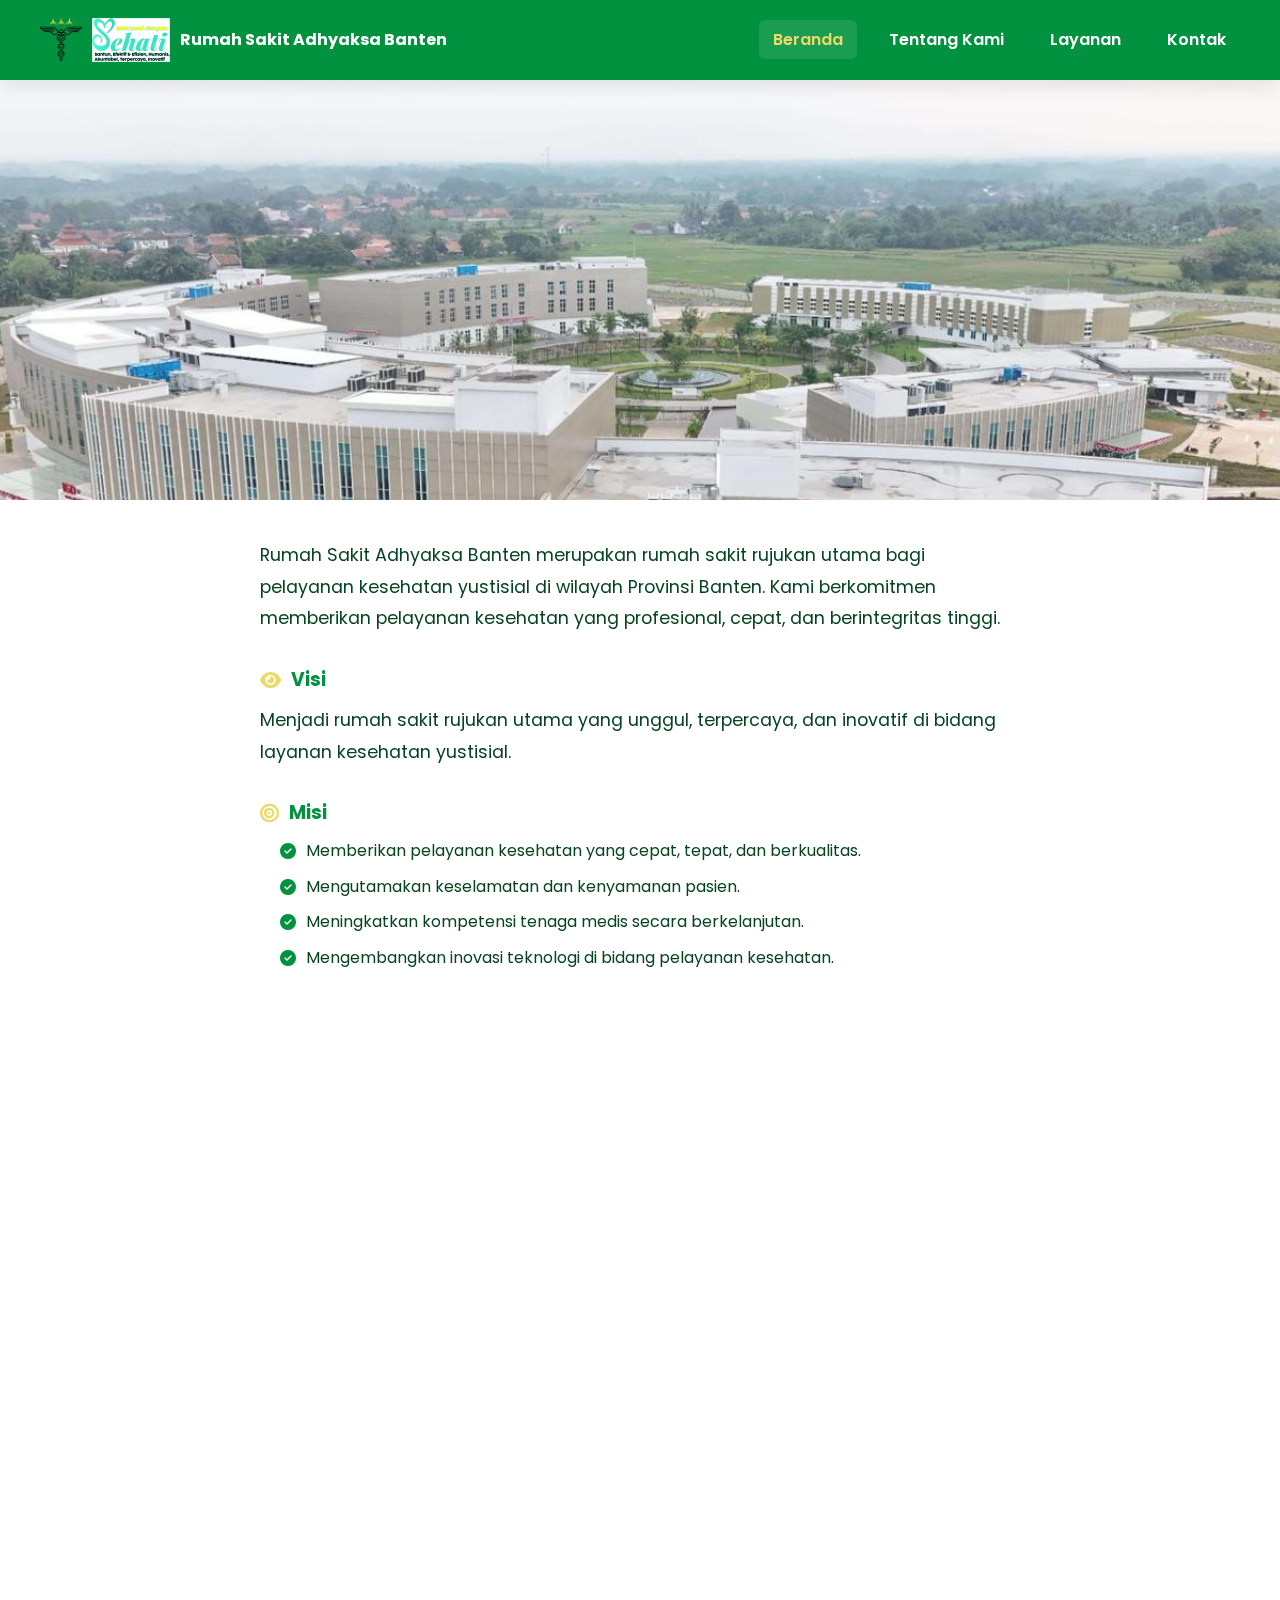
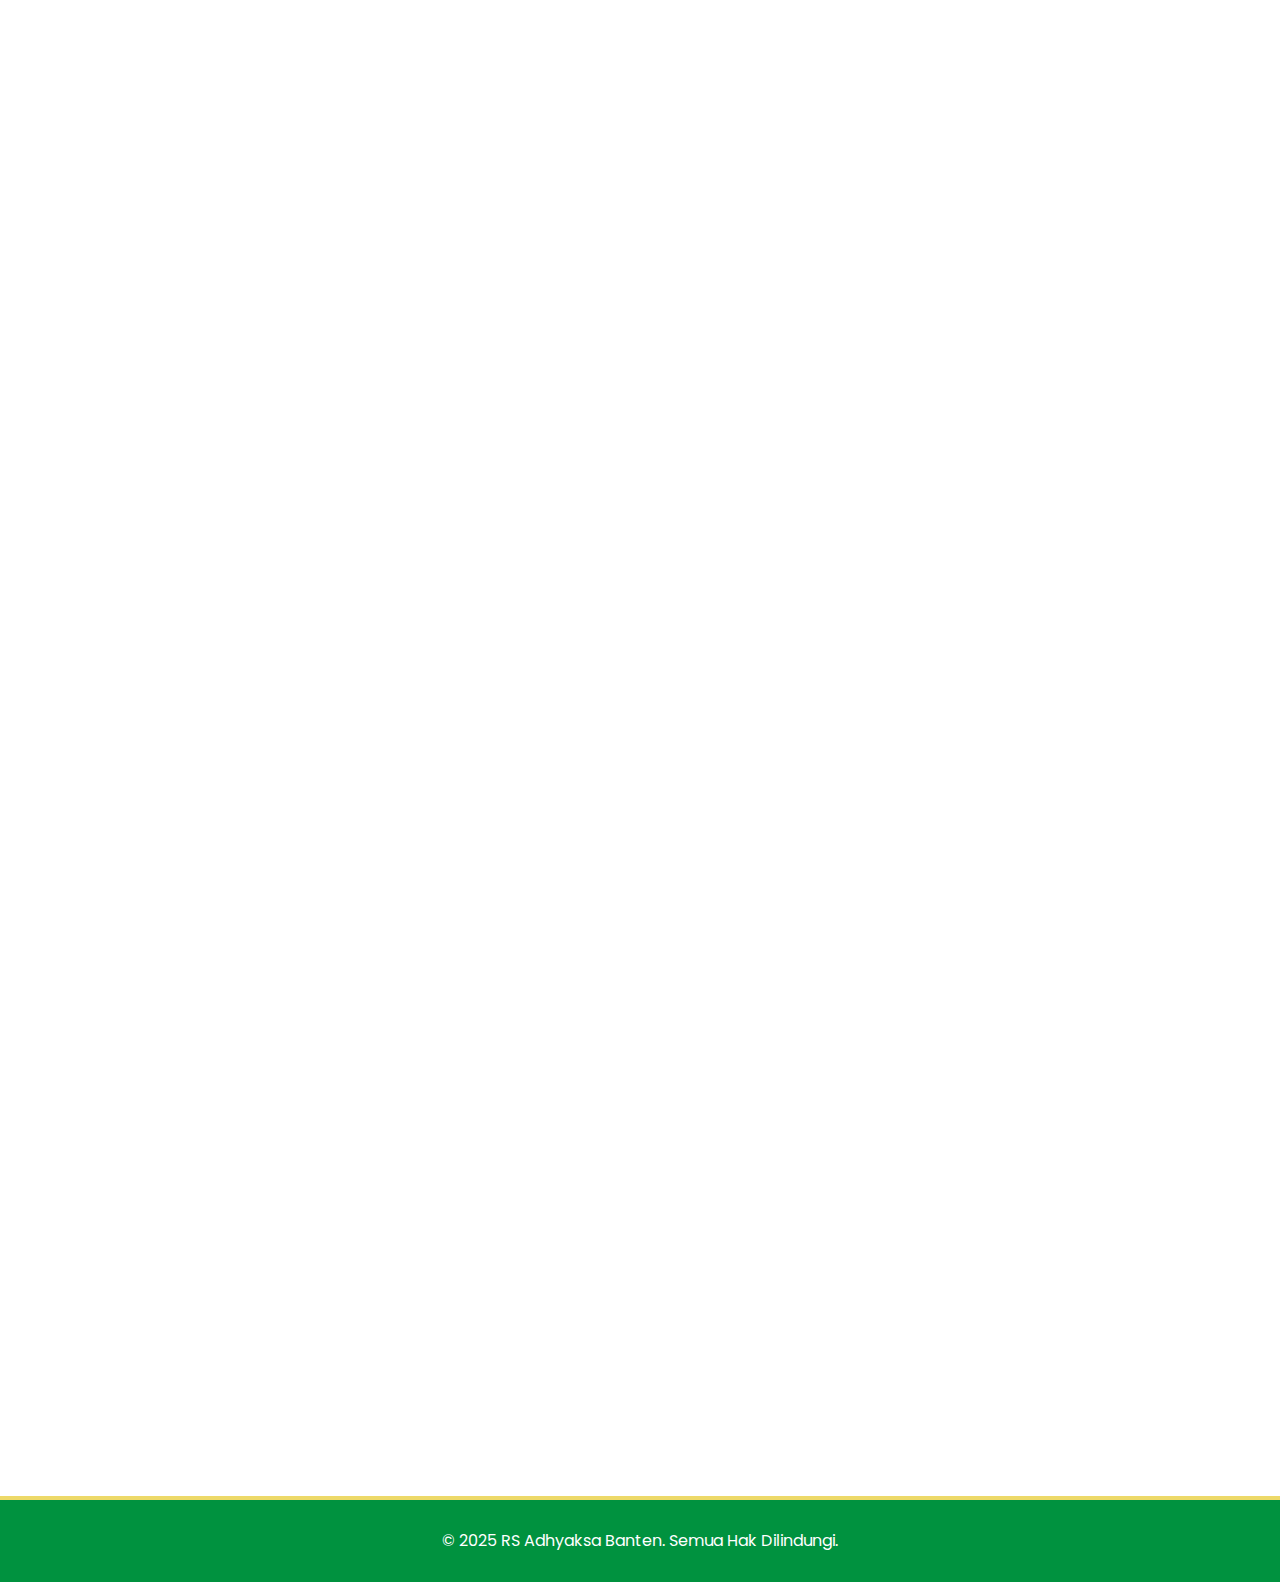
<file: index.html>
<!DOCTYPE html>
<html lang="id">
<head>
  <meta charset="UTF-8" />
  <meta name="viewport" content="width=device-width, initial-scale=1.0" />
  <title>Rumah Sakit Adhyaksa Banten</title>

  <!-- CSS -->
  <link rel="stylesheet" href="styles.css" />
  <link rel="stylesheet" href="https://unpkg.com/aos@2.3.1/dist/aos.css" />
  <link rel="stylesheet" href="https://cdnjs.cloudflare.com/ajax/libs/font-awesome/6.5.0/css/all.min.css">
  <link href="https://fonts.googleapis.com/css2?family=Poppins:wght@300;400;600;700&display=swap" rel="stylesheet">
</head>

<body class="fade-in">
  <!-- HEADER -->
  <header>
    <div class="container nav">
      <div class="logo">
        <img src="logoKejaksaan.png" alt="RS Adhyaksa Banten" />
        <img src="Sehati.png" alt="Sehati">
        <h1>Rumah Sakit Adhyaksa Banten</h1>
      </div>

      <nav>
        <button class="menu-toggle">☰</button>
        <ul>
          <li><a href="index.html" class="active">Beranda</a></li>
          <li><a href="about2.html">Tentang Kami</a></li>
          <li><a href="rawatJalan.html">Layanan</a></li>
          <li><a href="about2.html#contact">Kontak</a></li>
        </ul>
      </nav>
    </div>
  </header>

  <!-- HERO SECTION -->
 <!-- HERO PARALLAX -->
  <section class="hero-parallax">
    <div class="overlay">
      
    </div>
  </section>

  <!-- ABOUT SECTION -->
  <section class="section about" data-aos="fade-up">
   
    <div class="visi-misi" data-aos="zoom-in" data-aos-delay="300">
       <p data-aos="fade-up" data-aos-delay="200">
      Rumah Sakit Adhyaksa Banten merupakan rumah sakit rujukan utama bagi pelayanan kesehatan yustisial di wilayah Provinsi Banten.
      Kami berkomitmen memberikan pelayanan kesehatan yang profesional, cepat, dan berintegritas tinggi.
    </p>

      <h3><i class="fa-solid fa-eye"></i> Visi</h3>
      <p>Menjadi rumah sakit rujukan utama yang unggul, terpercaya, dan inovatif di bidang layanan kesehatan yustisial.</p>

      <h3><i class="fa-solid fa-bullseye"></i> Misi</h3>
      <ul class="misi-list">
        <li><i class="fa-solid fa-check-circle"></i> Memberikan pelayanan kesehatan yang cepat, tepat, dan berkualitas.</li>
        <li><i class="fa-solid fa-check-circle"></i> Mengutamakan keselamatan dan kenyamanan pasien.</li>
        <li><i class="fa-solid fa-check-circle"></i> Meningkatkan kompetensi tenaga medis secara berkelanjutan.</li>
        <li><i class="fa-solid fa-check-circle"></i> Mengembangkan inovasi teknologi di bidang pelayanan kesehatan.</li>
      </ul>
    </div>
  </section>
   <section id="services" data-aos="fade-up">
      <div class="section-title"><h3>Layanan Kami</h3></div>
      <div class="grid">
        <a href="rawatJalan.html"><div class="card"><span>🩺</span><h4>Rawat Jalan</h4><p>Pelayanan tanpa perlu menginap bagi pasien umum maupun yustisial.</p></div></a>
        <div class="card"><span>🏥</span><h4>Rawat Inap</h4><p>Perawatan pasien yang memerlukan observasi lanjutan dan fasilitas nyaman.</p></div>
        <div class="card"><span>🧪</span><h4>Laboratorium</h4><p>Pemeriksaan medis lengkap dan cepat dengan alat modern.</p></div>
        <div class="card"><span>💊</span><h4>Farmasi</h4><p>Konsultasi dan pengadaan obat yang aman, terpercaya, dan terjangkau.</p></div>
        <div class="card"><span>🚑</span><h4>Gawat Darurat</h4><p>Layanan 24 jam untuk menangani keadaan kritis dan darurat medis.</p></div>
      </div>
    </section>

  <!-- TEAM PHOTO SECTION -->
  <section id="dokter-c1" data-aos="fade-up">
    <div class="portrait-container">
      <img src="gambarDokterAll.jfif" alt="Foto Seluruh Dokter" />
    </div>
    <div class="portrait-caption">
      <h3>Tim Dokter Kami</h3>
      <p>Kami memiliki tim dokter profesional dan berpengalaman dalam berbagai bidang medis.</p>
    </div>
  </section>

  <!-- QUOTE PARALLAX SECTION -->
  <section class="quote-parallax">
    <div class="overlay">
      <h2 data-aos="zoom-in">"Melayani dengan Integritas dan Profesionalisme"</h2>
    </div>
  </section>

  <!-- FOOTER -->
  <footer>
    <div class="container">
      <p>&copy; 2025 RS Adhyaksa Banten. Semua Hak Dilindungi.</p>
    </div>
  </footer>

  <!-- SCRIPTS -->
  <script src="https://unpkg.com/aos@2.3.1/dist/aos.js"></script>
  <script>
    AOS.init({ duration: 1200, once: true });

    // Menu toggle functionality
    const toggle = document.querySelector('.menu-toggle');
    const navUL = document.querySelector('nav ul');
    if (toggle) {
      toggle.addEventListener('click', () => navUL.classList.toggle('show'));
    }

    // Page transition effect
    document.querySelectorAll('a').forEach(link => {
      if (link.hostname === window.location.hostname && !link.href.includes('#') && link.getAttribute('href') !== 'about2.html') {
        link.addEventListener('click', e => {
          e.preventDefault();
          const href = link.getAttribute('href');
          document.body.classList.add('fade-out');
          setTimeout(() => window.location.href = href, 400);
        });
      }
    });
  </script>
</body>
</html>
</file>
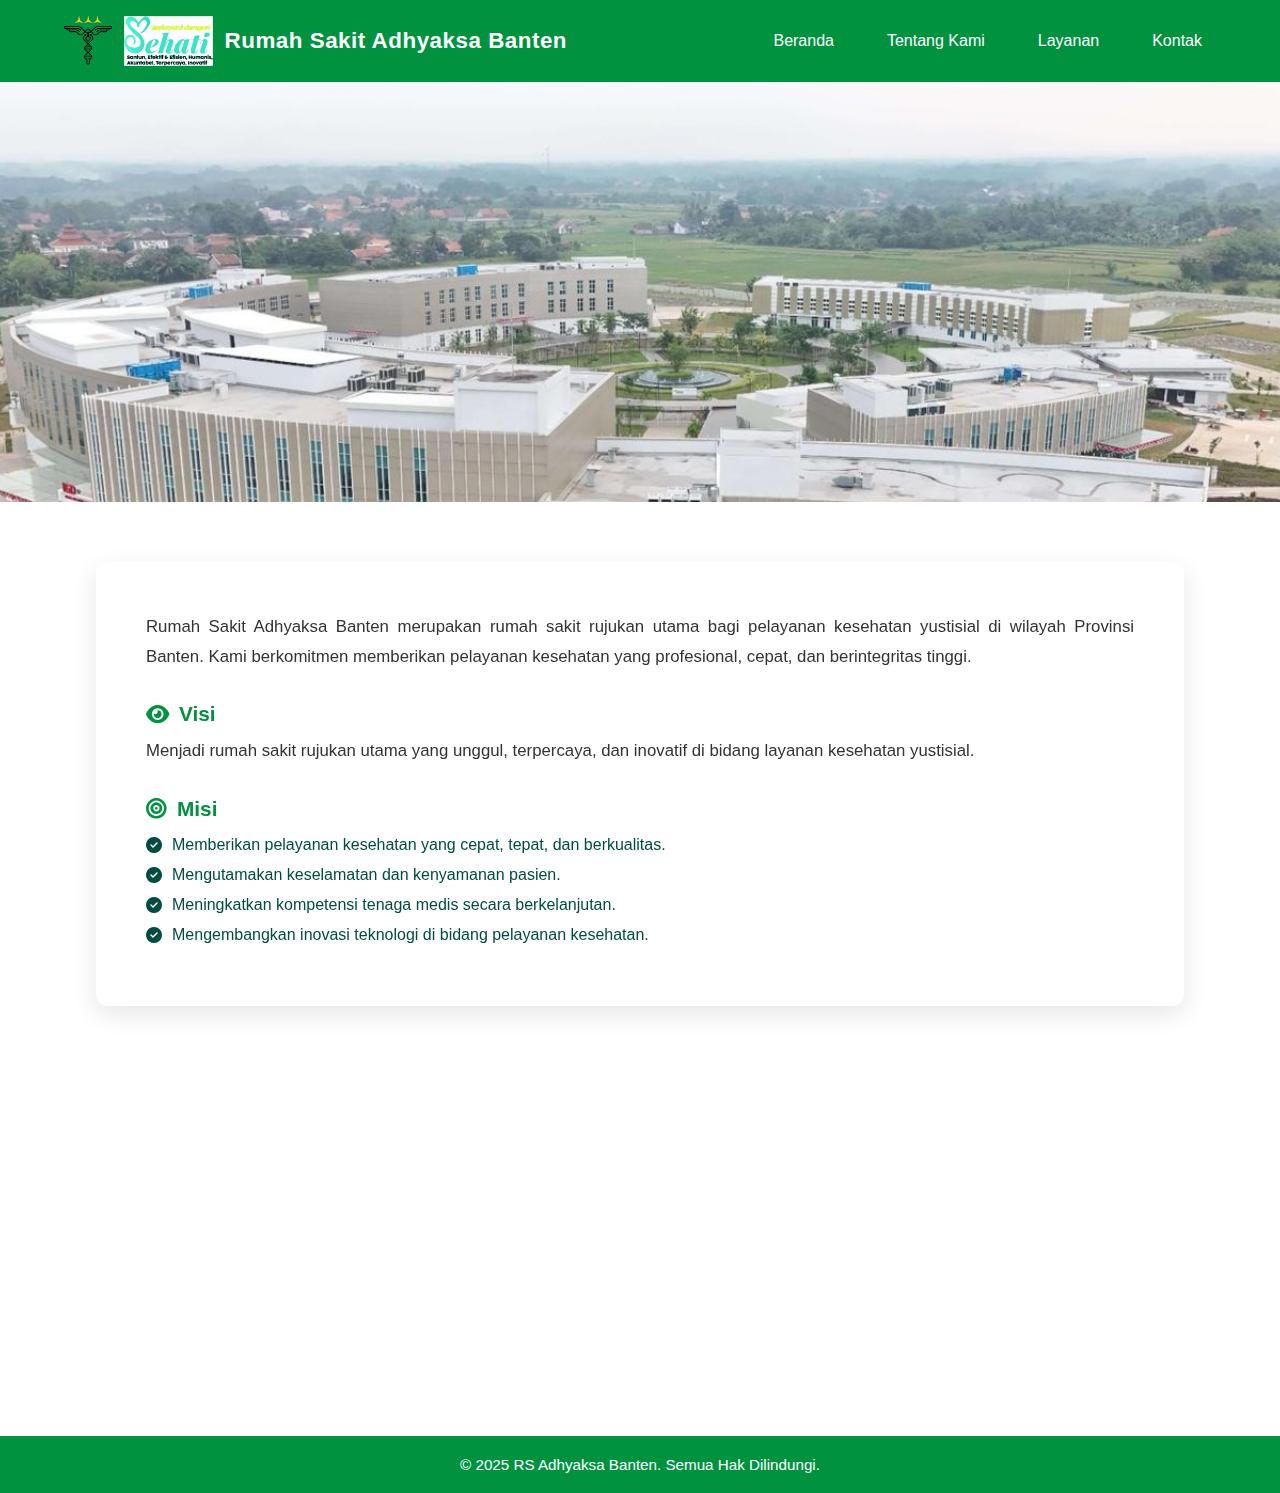
<file: about.html>
<!DOCTYPE html>
<html lang="id">
<head>
  <meta charset="UTF-8" />
  <meta name="viewport" content="width=device-width, initial-scale=1.0" />
  <title>Rumah Sakit Adhyaksa Banten</title>

  <!-- CSS -->
  <link rel="stylesheet" href="style.css" />
  <link rel="stylesheet" href="https://unpkg.com/aos@next/dist/aos.css" />
  <link rel="stylesheet" href="https://cdnjs.cloudflare.com/ajax/libs/font-awesome/6.5.0/css/all.min.css">
</head>

<body class="fade-in">
  <!-- HEADER -->
  <header>
    <div class="container">
      <div class="logo-area">
        <img src="logoKejaksaan.png" alt="Logo RS Adhyaksa">
        <img src="Sehati.png">
        <h1>Rumah Sakit Adhyaksa Banten</h1>
      </div>
      <nav>
        <ul>
          <li><a href="index.html">Beranda</a></li>
          <li><a href="about.html" class="active">Tentang Kami</a></li>
          <li><a href="index.html#services">Layanan</a></li>
          <li><a href="index.html#contact">Kontak</a></li>
        </ul>
      </nav>
    </div>
  </header>

  <!-- HERO PARALLAX -->
  <section class="hero-parallax">
    <div class="overlay">
      
    </div>
  </section>

  <!-- ABOUT SECTION -->
  <section class="section about" data-aos="fade-up">
    <p data-aos="fade-up" data-aos-delay="200">
      Rumah Sakit Adhyaksa Banten merupakan rumah sakit rujukan utama bagi pelayanan kesehatan yustisial di wilayah Provinsi Banten.
      Kami berkomitmen memberikan pelayanan kesehatan yang profesional, cepat, dan berintegritas tinggi.
    </p>

    <div class="visi-misi" data-aos="zoom-in" data-aos-delay="300">
      <h3><i class="fa-solid fa-eye"></i> Visi</h3>
      <p>Menjadi rumah sakit rujukan utama yang unggul, terpercaya, dan inovatif di bidang layanan kesehatan yustisial.</p>

      <h3><i class="fa-solid fa-bullseye"></i> Misi</h3>
      <ul class="misi-list">
        <li><i class="fa-solid fa-check-circle"></i> Memberikan pelayanan kesehatan yang cepat, tepat, dan berkualitas.</li>
        <li><i class="fa-solid fa-check-circle"></i> Mengutamakan keselamatan dan kenyamanan pasien.</li>
        <li><i class="fa-solid fa-check-circle"></i> Meningkatkan kompetensi tenaga medis secara berkelanjutan.</li>
        <li><i class="fa-solid fa-check-circle"></i> Mengembangkan inovasi teknologi di bidang pelayanan kesehatan.</li>
      </ul>
    </div>
  </section>

  <!-- PARALLAX QUOTE SECTION -->
  <section class="quote-parallax">
    <div class="overlay">
      <h2 data-aos="zoom-in">“Melayani dengan Integritas dan Profesionalisme”</h2>
    </div>
  </section>

  <!-- FOOTER -->
  <footer>
    <p>&copy; 2025 RS Adhyaksa Banten. Semua Hak Dilindungi.</p>
  </footer>

  <!-- AOS + Page Transition Script -->
  <script src="https://unpkg.com/aos@next/dist/aos.js"></script>
  <script>
    AOS.init({ duration: 1200, once: true });

    // Efek transisi halaman
    document.querySelectorAll('a').forEach(link => {
      if (link.hostname === window.location.hostname && !link.href.includes('#')) {
        link.addEventListener('click', e => {
          e.preventDefault();
          const href = link.getAttribute('href');
          document.body.classList.add('fade-out');
          setTimeout(() => window.location.href = href, 400);
        });
      }
    });
  </script>
</body>
</html>
</file>
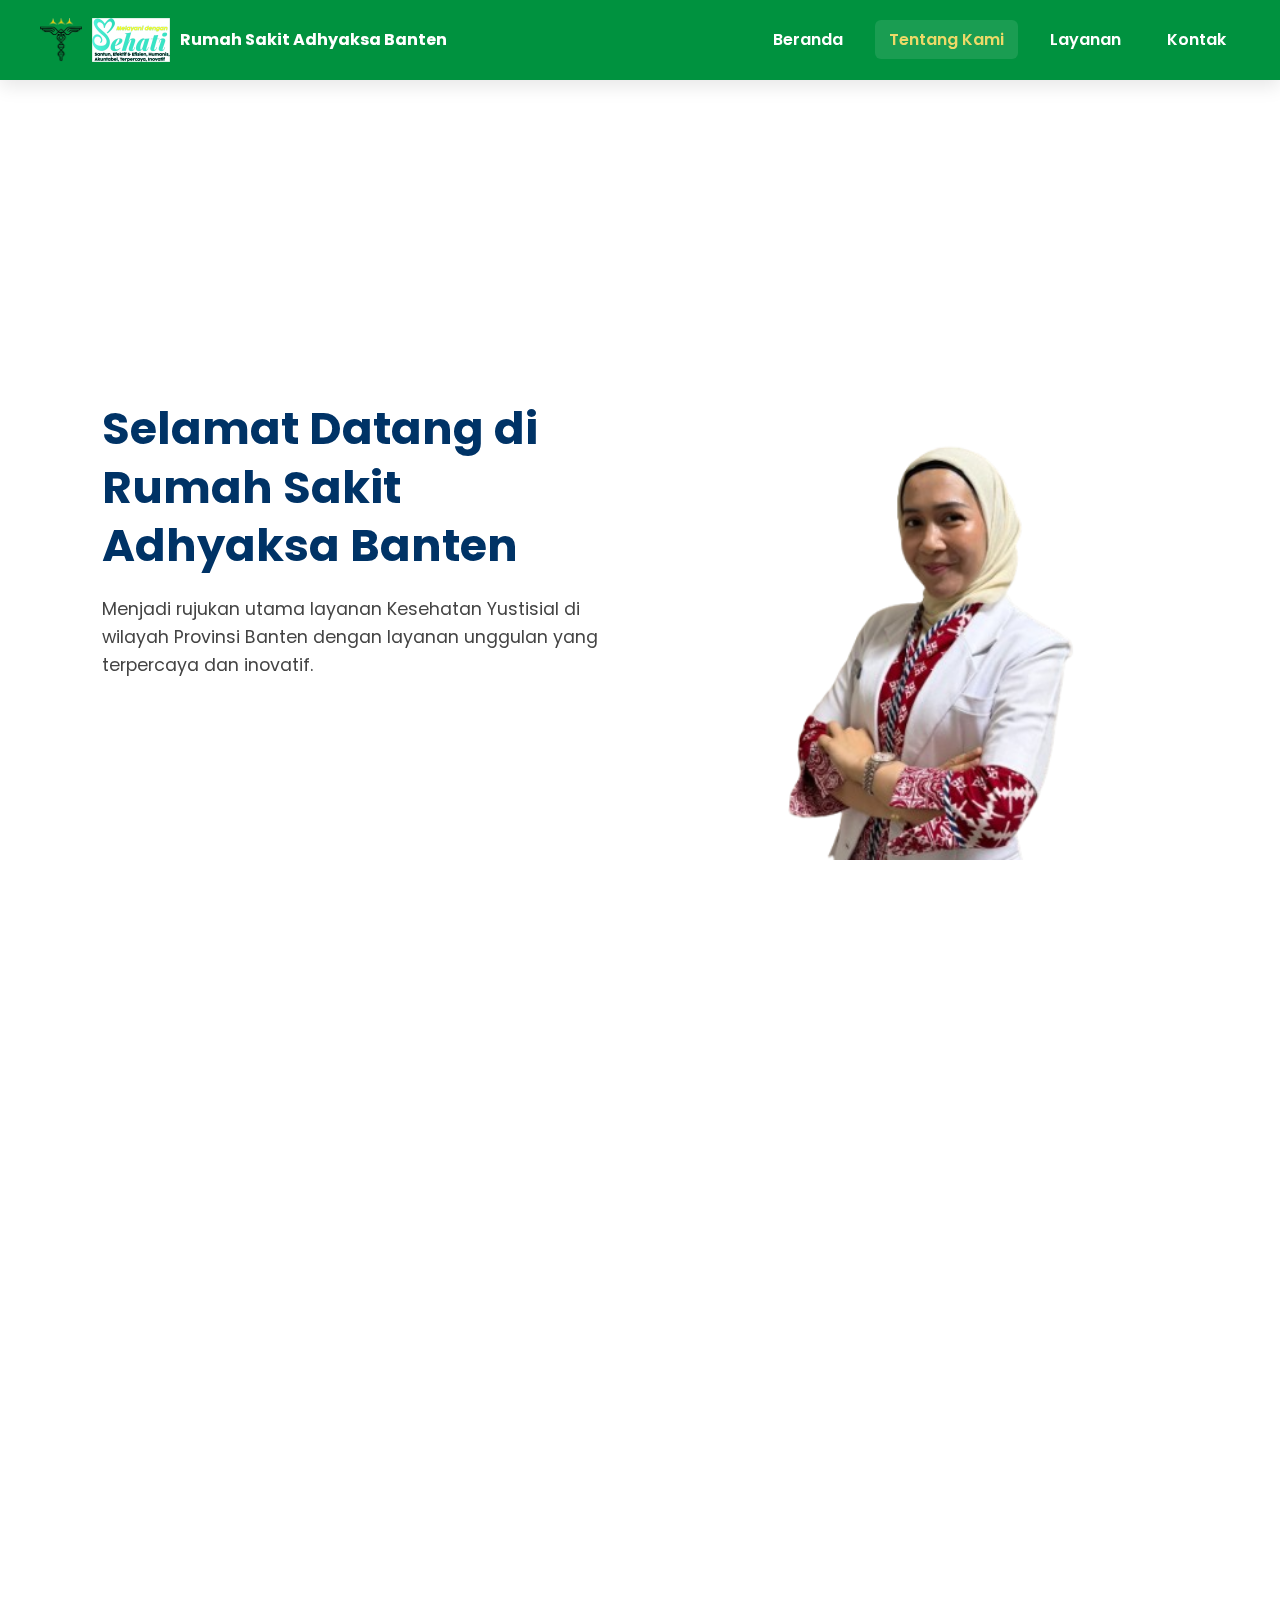
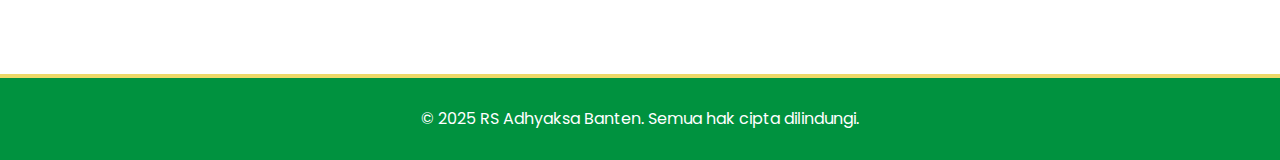
<file: about2.html>
<!doctype html>
<html lang="id">
<head>
  <meta charset="utf-8">
  <meta name="viewport" content="width=device-width, initial-scale=1">
  <title>Tentang Kami - Adhyaksa Banten</title>

  <!-- CSS -->
  <link rel="stylesheet" href="styles.css" />
  <link href="https://fonts.googleapis.com/css2?family=Poppins:wght@300;400;600;700&display=swap" rel="stylesheet">
  <link href="https://unpkg.com/aos@2.3.1/dist/aos.css" rel="stylesheet">
  <link rel="stylesheet" href="https://cdnjs.cloudflare.com/ajax/libs/font-awesome/6.5.0/css/all.min.css">
</head>

<body class="fade-in">
  <header>
    <div class="container nav">
      <div class="logo">
        <img src="logoKejaksaan.png" alt="RS Adhyaksa Banten" />
        <img src="Sehati.png" alt="Sehati">
        <h1>Rumah Sakit Adhyaksa Banten</h1>
      </div>

      <nav>
        <button class="menu-toggle">☰</button>
        <ul>
          <li><a href="index.html">Beranda</a></li>
          <li><a href="about2.html" class="active">Tentang Kami</a></li>
          <li><a href="rawatJalan.html">Layanan</a></li>
          <li><a href="#contact">Kontak</a></li>
        </ul>
      </nav>
    </div>
  </header>
<section class="hero">
    <div class="hero-content">
      <div class="hero-text">
        <h1 data-aos="fade-right">Selamat Datang di Rumah Sakit Adhyaksa Banten</h1>
        <p data-aos="fade-right" data-aos-delay="200">Menjadi rujukan utama layanan Kesehatan Yustisial di wilayah Provinsi Banten dengan layanan unggulan yang terpercaya dan inovatif.</p>
      </div>
      <div class="hero-image">
        <img src="herofix2.png" alt="Dokter RS Adhyaksa" data-aos="fade-left">
      </div>
    </div>
  </section>
 

 
   

    

    
    <!-- CONTACT + MAP -->
    <section id="contact" data-aos="fade-up">
      <div class="section-title"><h3>Kontak Kami</h3></div>
      <div class="contact-wrapper">
        <div class="contact-form">
          <form id="contactForm">
            <label for="name">Nama</label>
            <input id="name" name="name" required>

            <label for="email">Email</label>
            <input id="email" type="email" name="email" required>

            <label for="message">Pesan</label>
            <textarea id="message" name="message" rows="5" required></textarea>

            <button type="submit" class="btn">Kirim Pesan</button>
          </form>
          <p id="formStatus" class="muted" style="margin-top:8px"></p>
        </div>

        <div class="map" data-aos="zoom-in">
          <iframe src="https://www.google.com/maps/embed?pb=!1m18!1m12!1m3!1d3966.697018819777!2d106.25073757409558!3d-6.171307160474338!2m3!1f0!2f0!3f0!3m2!1i1024!2i768!4f13.1!3m3!1m2!1s0x2e421d000d6d8717%3A0x72c508c4a4a0c690!2sRumah%20Sakit%20Adhyaksa%20Banten!5e0!3m2!1sen!2sid!4v1760861543163!5m2!1sen!2sid" width="600" height="450" style="border:0;" allowfullscreen="" loading="lazy" referrerpolicy="no-referrer-when-downgrade"></iframe>
        </div>
      </div>
    </section>
  </main>

  <footer>
    <div class="container">
      <p>© 2025 RS Adhyaksa Banten. Semua hak cipta dilindungi.</p>
    </div>
  </footer>

  <script src="https://unpkg.com/aos@2.3.1/dist/aos.js"></script>
  <script>
    AOS.init({ duration: 700, once: true });
    
    const toggle = document.querySelector('.menu-toggle');
    const navUL = document.querySelector('nav ul');
    toggle.addEventListener('click', ()=> navUL.classList.toggle('show'));

    // Form submission handler
    document.getElementById('contactForm').addEventListener('submit', function(e){
      e.preventDefault();
      document.getElementById('formStatus').textContent='Terima kasih, pesan Anda telah dikirim (simulasi).';
      e.target.reset();
    });

    // Page transition effect
    document.querySelectorAll('a').forEach(link => {
      if (link.hostname === window.location.hostname && !link.href.includes('#') && link.getAttribute('href') !== 'about2.html') {
        link.addEventListener('click', e => {
          e.preventDefault();
          const href = link.getAttribute('href');
          document.body.classList.add('fade-out');
          setTimeout(() => window.location.href = href, 400);
        });
      }
    });
  </script>
</body>
</html>
</file>
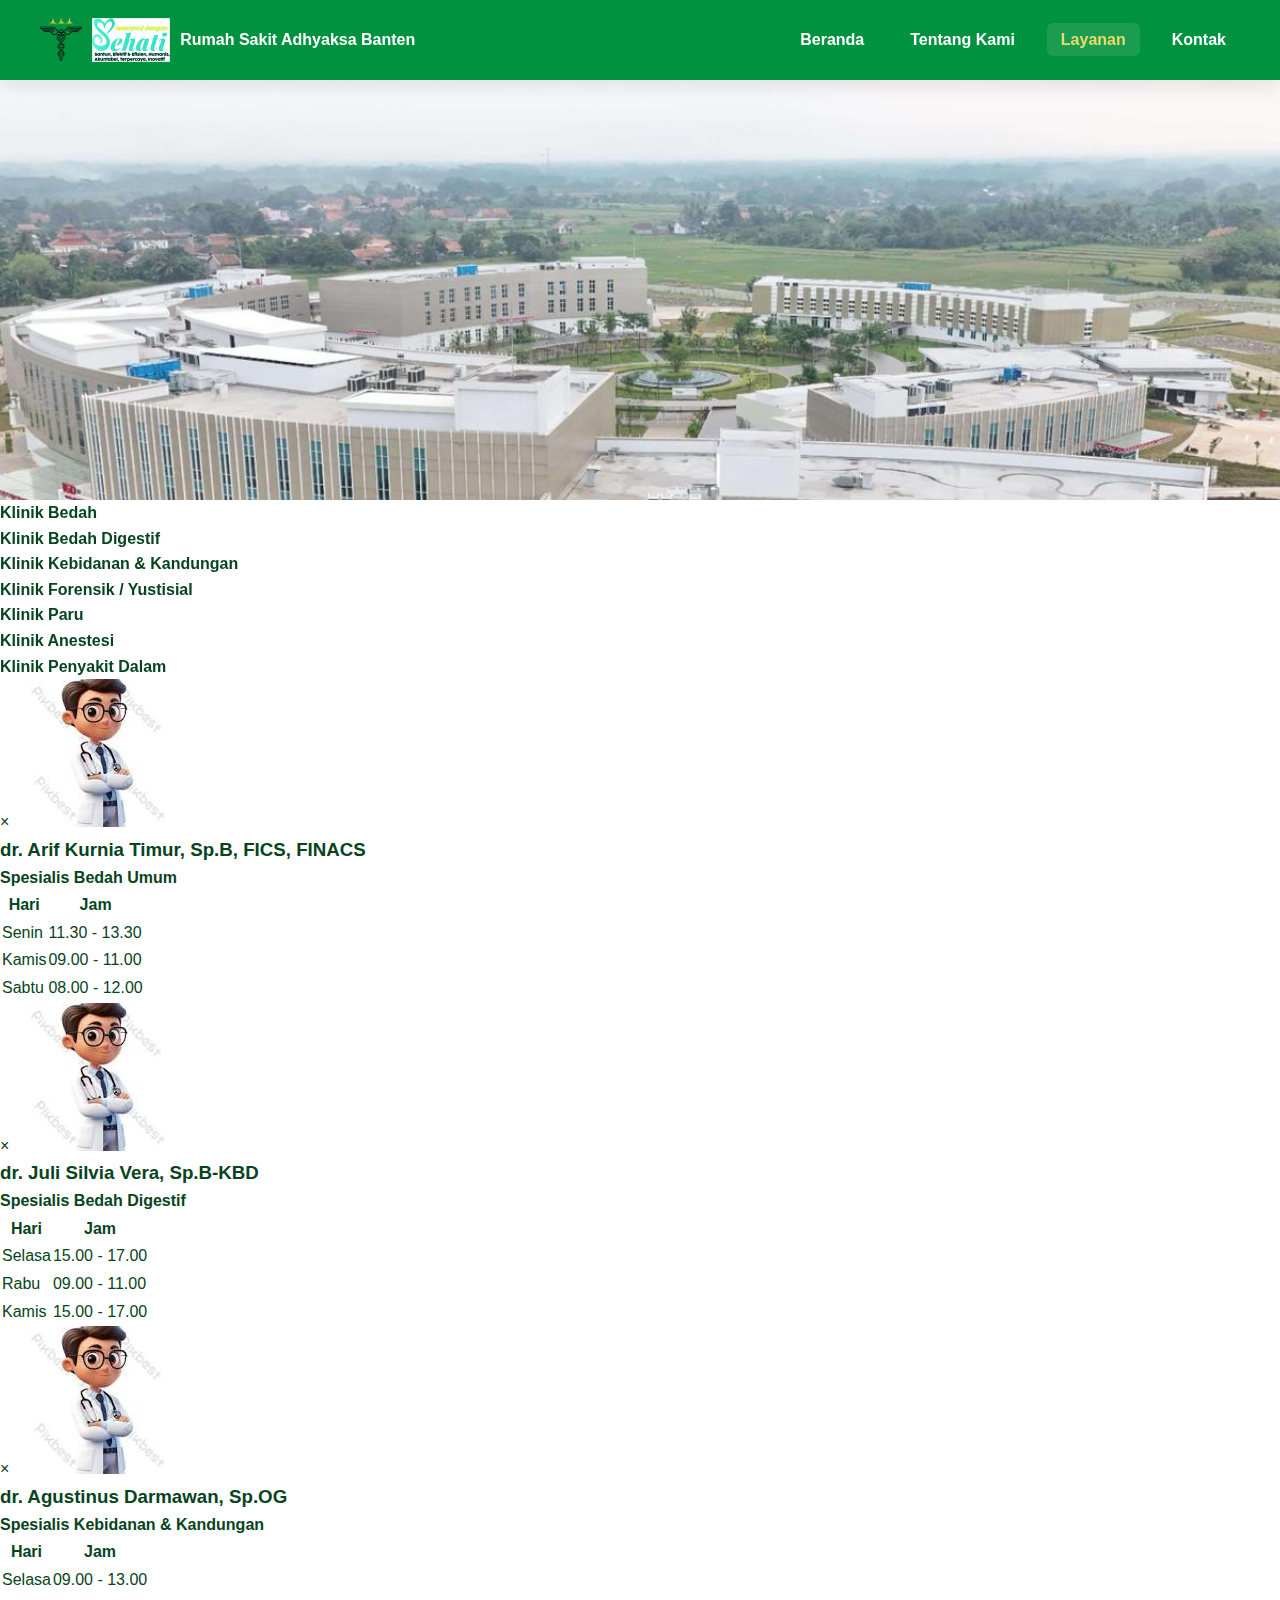
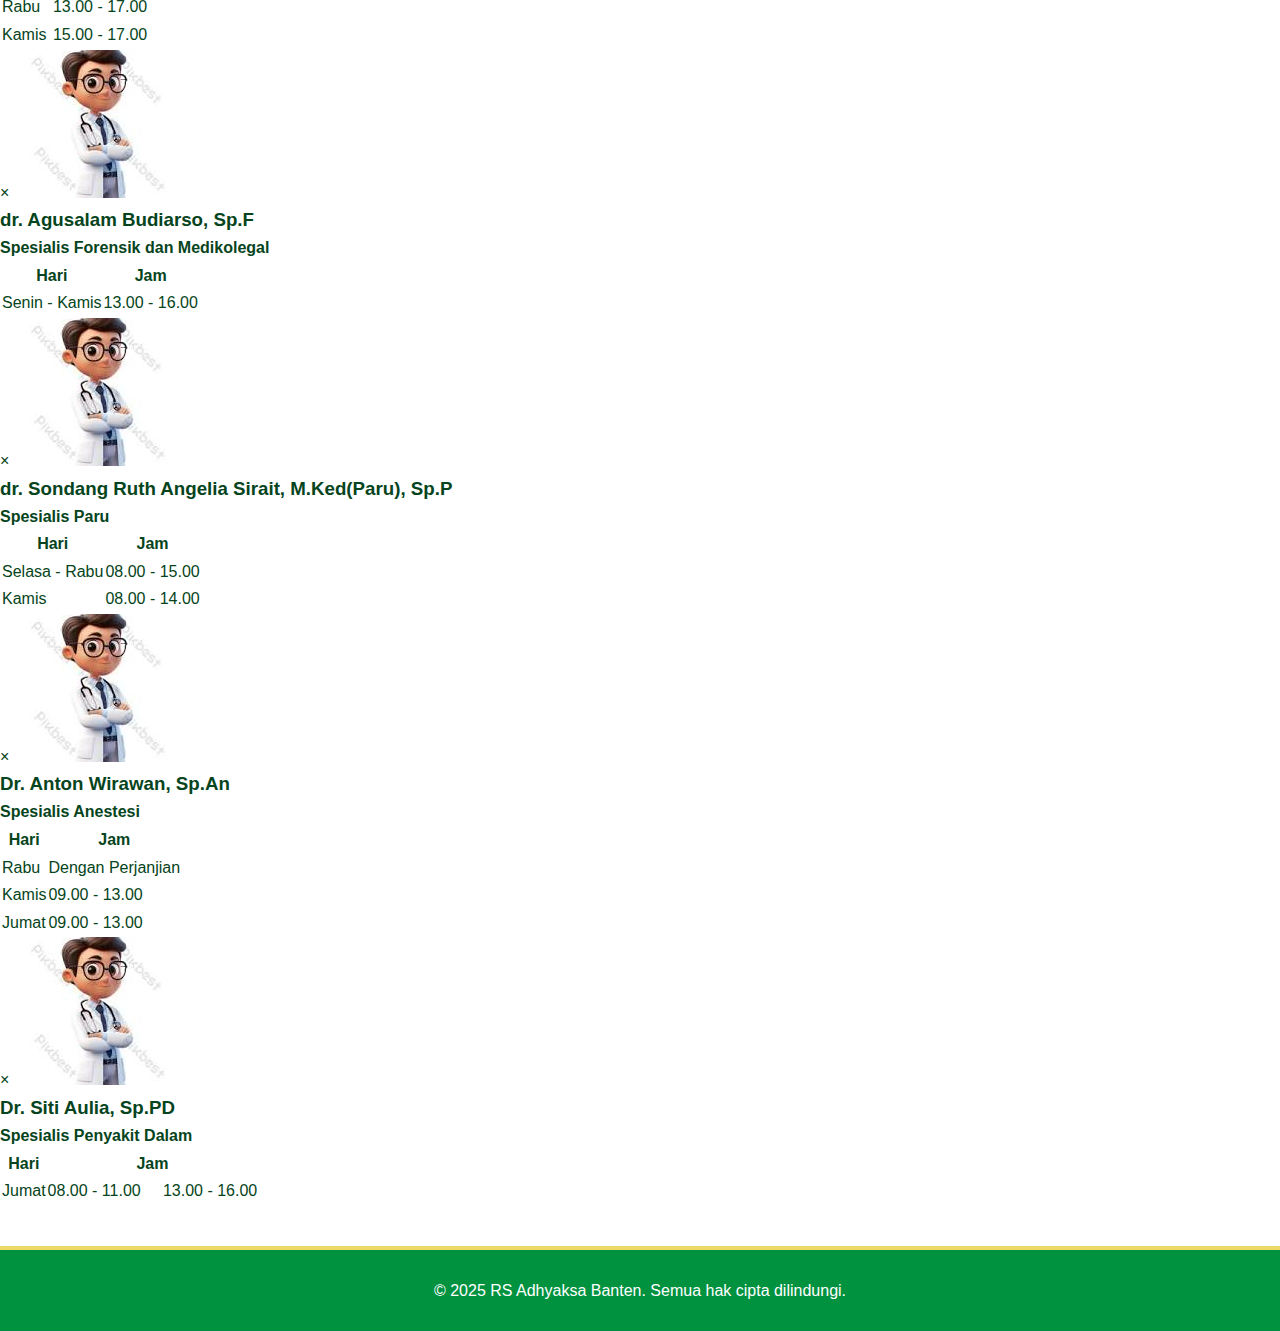
<file: rawatJalan.html>
<!DOCTYPE html>
<html lang="id">
<head>
  <meta charset="UTF-8" />
  <meta name="viewport" content="width=device-width, initial-scale=1.0" />
  <title>Klinik Rawat Jalan - RS Adhyaksa Banten</title>

  <!-- Link CSS utama -->
  <link rel="stylesheet" href="styles.css" />
  <link rel="stylesheet" href="https://unpkg.com/aos@next/dist/aos.css" />
  <link rel="stylesheet" href="https://cdnjs.cloudflare.com/ajax/libs/font-awesome/6.5.0/css/all.min.css">
</head>

<body>
  <!-- HEADER -->
  <header>
    <div class="container nav">
      <div class="logo">
        <img src="logoKejaksaan.png" alt="RS Adhyaksa Banten" />
        <img src="Sehati.png" alt="">
        <h1>Rumah Sakit Adhyaksa Banten</h1>
      </div>

      <nav>
        <button class="menu-toggle">☰</button>
        <ul>
          <li><a href="index.html">Beranda</a></li>
          <li><a href="about2.html">Tentang Kami</a></li>
          <li><a href="index.html#services" class="active">Layanan</a></li>
          <li><a href="about2.html#contact">Kontak</a></li>
        </ul>
      </nav>
    </div>
  </header>

  <!-- HERO -->
  <section class="hero-parallax">
    
  </section>

  <!-- GRID KLINIK -->
  <section class="clinic-grid" data-aos="fade-up">
    <div class="clinic-card" onclick="openModal('klinik1')"><h4>Klinik Bedah</h4></div>
    <div class="clinic-card" onclick="openModal('klinik2')"><h4>Klinik Bedah Digestif</h4></div>
    <div class="clinic-card" onclick="openModal('klinik3')"><h4>Klinik Kebidanan & Kandungan</h4></div>
    <div class="clinic-card" onclick="openModal('klinik4')"><h4>Klinik Forensik / Yustisial</h4></div>
    <div class="clinic-card" onclick="openModal('klinik5')"><h4>Klinik Paru</h4></div>
    <div class="clinic-card" onclick="openModal('klinik6')"><h4>Klinik Anestesi</h4></div>
    <div class="clinic-card" onclick="openModal('klinik7')"><h4>Klinik Penyakit Dalam</h4></div>
  
  </section>

  <!-- MODALS -->
  <!-- Contoh Modal 1 -->
  <div id="klinik1" class="modal">
    <div class="modal-content">
      <span class="close" onclick="closeModal('klinik1')">&times;</span>
      <img src="doktercontoh.jfif" alt="Dokter Klinik Bedah">
      <h3>dr. Arif Kurnia Timur, Sp.B, FICS, FINACS</h3>
      <p><strong>Spesialis Bedah Umum</strong></p>
      <table>
        <tr><th>Hari</th><th>Jam</th></tr>
        <tr><td>Senin </td><td>11.30 - 13.30</td></tr>
        <tr><td>Kamis</td><td>09.00 - 11.00</td></tr>
        <tr><td>Sabtu</td><td>08.00 - 12.00</td></tr>
      </table>
    </div>
  </div>

  <!-- Modal 2 -->
  <div id="klinik2" class="modal">
    <div class="modal-content">
      <span class="close" onclick="closeModal('klinik2')">&times;</span>
      <img src="doktercontoh.jfif" alt="Dokter Bedah Digestif">
      <h3>dr. Juli Silvia Vera, Sp.B-KBD</h3>
      <p><strong>Spesialis Bedah Digestif</strong></p>
      <table>
        <tr><th>Hari</th><th>Jam</th></tr>
        <tr><td>Selasa</td><td>15.00 - 17.00</td></tr>
        <tr><td>Rabu</td><td>09.00 - 11.00</td></tr>
        <tr><td>Kamis</td><td>15.00 - 17.00</td></tr>
      </table>
    </div>
  </div>

  <!-- Modal 3 -->
  <div id="klinik3" class="modal">
    <div class="modal-content">
      <span class="close" onclick="closeModal('klinik3')">&times;</span>
      <img src="doktercontoh.jfif" alt="Dokter Kandungan">
      <h3>dr. Agustinus Darmawan, Sp.OG</h3>
      <p><strong>Spesialis Kebidanan & Kandungan</strong></p>
      <table>
        <tr><th>Hari</th><th>Jam</th></tr>
        <tr><td>Selasa</td><td>09.00 - 13.00</td></tr>
        <tr><td>Rabu</td><td>13.00 - 17.00</td></tr>
        <tr><td>Kamis</td><td>15.00 - 17.00</td></tr>
      </table>
    </div>
  </div>

  <!-- Modal 4 -->
  <div id="klinik4" class="modal">
    <div class="modal-content">
      <span class="close" onclick="closeModal('klinik4')">&times;</span>
      <img src="doktercontoh.jfif" alt="Dokter Forensik">
      <h3>dr. Agusalam Budiarso, Sp.F</h3>
      <p><strong>Spesialis Forensik dan Medikolegal</strong></p>
      <table>
        <tr><th>Hari</th><th>Jam</th></tr>
        <tr><td>Senin - Kamis </td><td>13.00 - 16.00</td></tr>
      </table>
    </div>
  </div>

  <!-- Modal 5 -->
  <div id="klinik5" class="modal">
    <div class="modal-content">
      <span class="close" onclick="closeModal('klinik5')">&times;</span>
      <img src="doktercontoh.jfif" alt="Dokter Paru">
      <h3>dr. Sondang Ruth Angelia Sirait, M.Ked(Paru), Sp.P</h3>
      <p><strong>Spesialis Paru</strong></p>
      <table>
        <tr><th>Hari</th><th>Jam</th></tr>
        <tr><td>Selasa - Rabu</td><td>08.00 - 15.00</td></tr>
        <tr><td>Kamis</td><td>08.00 - 14.00</td></tr>
      </table>
    </div>
  </div>

  <!-- Modal 6 -->
  <div id="klinik6" class="modal">
    <div class="modal-content">
      <span class="close" onclick="closeModal('klinik6')">&times;</span>
      <img src="doktercontoh.jfif" alt="Dokter Anestesi">
      <h3>Dr. Anton Wirawan, Sp.An</h3>
      <p><strong>Spesialis Anestesi</strong><br><em></em></p>
       <table>
        <tr><th>Hari</th><th>Jam</th></tr>
        <tr><td>Rabu</td><td>Dengan Perjanjian</td></tr>
        <tr><td>Kamis</td><td>09.00 - 13.00</td></tr>
        <tr><td>Jumat</td><td>09.00 - 13.00</td></tr>
      </table>
    </div>
  </div>

  <!-- Modal 7 -->
  <div id="klinik7" class="modal">
    <div class="modal-content">
      <span class="close" onclick="closeModal('klinik7')">&times;</span>
      <img src="doktercontoh.jfif" alt="Dokter Penyakit Dalam">
      <h3>Dr. Siti Aulia, Sp.PD</h3>
      <p><strong>Spesialis Penyakit Dalam</strong></p>
      <table>
        <tr><th>Hari</th><th>Jam</th></tr>
        <tr><td>Jumat</td><td>08.00 - 11.00  &nbsp; &nbsp; 13.00 - 16.00</td></tr>
        

      </table>
    </div>
  </div>

 
  <!-- FOOTER -->
  <footer>
    <div class="container">
      <p>© 2025 RS Adhyaksa Banten. Semua hak cipta dilindungi.</p>
    </div>
  </footer>

  <!-- SCRIPT -->
  <script src="https://unpkg.com/aos@2.3.1/dist/aos.js"></script>
  <script>
  AOS.init({ duration: 700, once: true });

  // Toggle menu
  const toggle = document.querySelector('.menu-toggle');
  const navUL = document.querySelector('nav ul');
  toggle.addEventListener('click', ()=> navUL.classList.toggle('show'));

  // Modal control
  function openModal(id) {
    document.getElementById(id).style.display = 'flex';
  }

  function closeModal(id) {
    document.getElementById(id).style.display = 'none';
  }

  // Tutup modal jika klik luar konten
  window.onclick = function(event) {
    if (event.target.classList.contains('modal')) {
      event.target.style.display = 'none';
    }
  };
  </script>
</body>
</html>
</file>
<file: styles.css>
/* =====================================================
   STYLES.CSS - RS ADHYAKSA BANTEN
   ===================================================== */

/* ===== VARIABLES & BASE ===== */
:root {
  --primary: #00923f;
  --accent: #edd968;
  --dark: #064420;
  --muted: #6b7280;
  --radius: 14px;
  --max-width: 1200px;
}

* { 
  box-sizing: border-box; 
  margin: 0; 
  padding: 0; 
  font-family: 'Poppins', sans-serif;
}

body { 
  background: #ffffff; 
  color: var(--dark); 
  line-height: 1.6; 
}

.container { 
  max-width: var(--max-width); 
  margin: 0 auto; 
  padding: 0 20px; 
}

/* ===== HEADER & NAVIGATION ===== */
header {
  background: var(--primary);
  box-shadow: 0 6px 18px rgba(0,0,0,0.1);
  position: sticky;
  top: 0;
  z-index: 50;
}

.nav {
  display: flex;
  align-items: center;
  justify-content: space-between;
  padding: 18px 0;
}

.logo { 
  display: flex; 
  align-items: center; 
  gap: 10px; 
}

.logo img { 
  height: 44px; 
}

.logo h1 { 
  font-size: 16px; 
  color: #fff; 
}

nav ul {
  display: flex;
  gap: 18px;
  list-style: none;
}

nav a {
  text-decoration: none;
  color: #fff;
  font-weight: 600;
  transition: 0.3s;
  padding: 8px 14px;
  border-radius: 6px;
}

nav a:hover,
nav a.active {
  color: var(--accent);
  background: rgba(255,255,255,0.1);
}

.menu-toggle {
  display: none;
  font-size: 26px;
  background: none;
  border: none;
  color: #fff;
  cursor: pointer;
}

@media(max-width: 880px) {
  nav ul {
    display: none;
    flex-direction: column;
    position: absolute;
    top: 64px;
    right: 20px;
    background: var(--primary);
    border-radius: 10px;
    box-shadow: 0 8px 30px rgba(0,0,0,0.15);
    padding: 12px;
  }
  nav ul.show { display: flex; }
  .menu-toggle { display: block; }
}

/* ===== HERO SECTIONS ===== */
.hero {
  background-color: #ffffff;
  color: #0a3d62;
  display: flex;
  align-items: center;
  justify-content: center;
  min-height: 100vh;
  padding: 0 8%;
  overflow: hidden;
}

.hero-content {
  display: flex;
  align-items: center;
  justify-content: space-between;
  flex-wrap: wrap;
  gap: 40px;
  width: 100%;
  max-width: 1200px;
}

.hero-text {
  flex: 1;
  min-width: 280px;
  max-width: 600px;
}

.hero-text h1 {
  font-size: 2.8rem;
  line-height: 1.3;
  margin: 20px 0;
  color: #003366;
}

.hero-text p {
  font-size: 1.1rem;
  color: #444;
}

.hero-image {
  flex: 1;
  display: flex;
  justify-content: center;
  align-items: center;
}

.hero-image img {
  width: 100%;
  max-width: 480px;
  border-radius: 20px;
  transition: transform 0.4s ease;
}

.hero-image img:hover {
  transform: scale(1.03);
}

/* Hero Parallax untuk About Page */
.hero-parallax {
  background: url('aboutimagefix.jpg') center/cover fixed no-repeat;
  height: 420px;
  position: relative;
  display: flex;
  justify-content: center;
  align-items: center;
}

.hero-parallax .overlay {
  position: absolute;
  inset: 0;
  display: flex;
  justify-content: center;
  align-items: center;
  
}

.hero-parallax h2 {
  color: #fff;
  font-size: 2.8rem;
  text-shadow: 2px 2px 10px rgba(0,0,0,0.5);
  font-weight: 600;
}

@media (max-width: 768px) {
  .hero {
    flex-direction: column;
    text-align: center;
    padding: 80px 20px;
  }
  .hero-content {
    flex-direction: column;
  }
  .hero-text h1 {
    font-size: 2.1rem;
  }
  .hero-image img {
    max-width: 85vw;
    margin-top: 20px;
  }
  .hero-parallax h2 {
    font-size: 2rem;
  }
}

/* ===== SECTION STYLES ===== */
.section { 
  padding: 60px 0; 
}

.section-title h3 {
  color: var(--primary);
  text-align: center;
  font-size: 1.8rem;
  margin: 40px 0 20px;
}

/* About Section */
.about {
  text-align: center;
  max-width: 800px;
  margin: 0 auto;
  padding: 0 20px;
}

.about p {
  font-size: 1.1rem;
  margin-bottom: 30px;
  line-height: 1.8;
}

.visi-misi {
  text-align: left;
  margin-top: 40px;
}

.visi-misi h3 {
  color: var(--primary);
  margin: 20px 0 10px;
  display: flex;
  align-items: center;
  gap: 10px;
}

.visi-misi h3 i {
  color: var(--accent);
}

.misi-list {
  list-style-type: none;
  margin-left: 20px;
}

.misi-list li {
  margin-bottom: 10px;
  display: flex;
  align-items: flex-start;
  gap: 10px;
  transition: all 0.4s ease;
  transform: translateX(0);
}

.misi-list li:hover {
  transform: translateX(10px);
  color: var(--primary);
}

.misi-list i {
  color: var(--primary);
  margin-top: 5px;
}

/* ===== SERVICES SECTION ===== */
#services {
  padding: 60px 0;
}

.grid {
  display: grid;
  grid-template-columns: repeat(3, 1fr);
  gap: 24px;
  justify-items: center;
}

.card {
  background: #fff;
  border-radius: 16px;
  padding: 40px 20px;
  box-shadow: 0 8px 30px rgba(0,0,0,0.08);
  text-align: center;
  border-top: 5px solid var(--accent);
  transition: transform 0.3s ease, box-shadow 0.3s ease;
  height: 280px;
  width: 100%;
  max-width: 340px;
}

.card span {
  font-size: 2.5rem;
  display: block;
  margin-bottom: 10px;
}

.card h4 {
  color: var(--primary);
  font-size: 1.4rem;
  margin-bottom: 10px;
}

.card p {
  color: #444;
  font-size: 1rem;
}

.card:hover {
  transform: translateY(-6px);
  box-shadow: 0 10px 35px rgba(0,0,0,0.12);
}

@media (max-width: 900px) {
  .grid {
    grid-template-columns: repeat(2, 1fr);
  }
}

@media (max-width: 600px) {
  .grid {
    grid-template-columns: 1fr;
  }
}

/* ===== DOCTORS SECTION ===== */
.doctors {
  display: grid;
  grid-template-columns: repeat(auto-fit, minmax(220px, 1fr));
  gap: 18px;
}

.doctor {
  background: #fff;
  border-radius: 12px;
  padding: 18px;
  box-shadow: 0 8px 20px rgba(0,0,0,0.05);
  text-align: center;
  border-bottom: 4px solid var(--primary);
}

.doctor img {
  width: 100%;
  height: 220px;
  object-fit: cover;
  border-radius: 10px;
}

/* Team Photo Section */
#dokter-c1 {
  padding: 60px 0;
  background-color: #f8f9fa;
}

.portrait-container {
  max-width: 800px;
  margin: 0 auto;
  border-radius: 12px;
  overflow: hidden;
  box-shadow: 0 10px 30px rgba(0,0,0,0.1);
}

.portrait-container img {
  width: 100%;
  height: auto;
  display: block;
}

.portrait-caption {
  text-align: center;
  margin-top: 20px;
  max-width: 600px;
  margin-left: auto;
  margin-right: auto;
}

.portrait-caption h3 {
  color: var(--primary);
  margin-bottom: 10px;
}

/* ===== QUOTE PARALLAX SECTION ===== */
.quote-parallax {
  background: url('aboutimagefix.jpg') center/cover fixed no-repeat;
  height: 300px;
  display: flex;
  align-items: center;
  justify-content: center;
  position: relative;
}

.quote-parallax h2 {
  color: white;
  font-size: 2.2rem;
  text-align: center;
  max-width: 800px;
  padding: 0 20px;
  text-shadow: 2px 2px 4px rgba(0,0,0,0.5);
}

/* ===== CONTACT SECTION ===== */
#contact { 
  padding: 60px 0; 
}

.contact-wrapper {
  display: flex;
  flex-wrap: wrap;
  gap: 30px;
  justify-content: center;
}

.contact-form {
  flex: 1 1 350px;
  background: #fff;
  border-radius: 12px;
  padding: 18px;
  box-shadow: 0 8px 20px rgba(0,0,0,0.05);
}

.contact-form input, .contact-form textarea {
  width: 100%;
  padding: 10px;
  margin: 6px 0 12px;
  border-radius: 8px;
  border: 1px solid #dbe7db;
}

.map {
  flex: 1 1 400px;
  border-radius: 12px;
  overflow: hidden;
  box-shadow: 0 8px 20px rgba(0,0,0,0.08);
}

.map iframe {
  width: 100%;
  height: 100%;
  min-height: 350px;
  border: none;
}

.btn {
  background: linear-gradient(90deg, var(--primary), var(--accent));
  color: #fff;
  border: none;
  border-radius: 10px;
  padding: 10px 14px;
  cursor: pointer;
  font-weight: 600;
  transition: opacity 0.3s ease;
}

.btn:hover { 
  opacity: 0.9; 
}

/* ===== FOOTER ===== */
footer {
  background: var(--primary);
  color: #fff;
  padding: 28px 0;
  margin-top: 40px;
  border-top: 4px solid var(--accent);
  text-align: center;
}

footer a {
  color: var(--accent);
  text-decoration: none;
}

footer a:hover { 
  text-decoration: underline; 
}

.muted { 
  color: #eaeaea; 
}

/* ===== ANIMATIONS & TRANSITIONS ===== */
.fade-in {
  animation: fadeIn 0.8s ease-in-out;
}

.fade-out {
  animation: fadeOut 0.4s ease-in-out;
}

@keyframes fadeIn {
  from { opacity: 0; }
  to { opacity: 1; }
}

@keyframes fadeOut {
  from { opacity: 1; }
  to { opacity: 0; }
}

@keyframes fadeQuote {
  from { opacity: 0; transform: translateY(20px); }
  to { opacity: 1; transform: translateY(0); }
}
</file>
<file: style.css>
/* =====================================================
   STYLE.CSS - RS ADHYAKSA BANTEN
   ===================================================== */

/* ===== RESET DAN DASAR ===== */
* {
  margin: 0;
  padding: 0;
  box-sizing: border-box;
  font-family: 'Poppins', sans-serif;
}

body {
  background-color: #ffffff;
  color: #333;
  scroll-behavior: smooth;
  transition: background 0.3s ease;
}

/* ===== HEADER ===== */
header {
  background: #00923f;
  color: white;
  padding: 16px 0;
  box-shadow: 0 2px 8px rgba(0,0,0,0.1);
  
  top: 0;
  z-index: 1000;
}

header .container {
  width: 90%;
  margin: auto;
  display: flex;
  justify-content: space-between;
  align-items: center;
}

.logo-area {
  display: flex;
  align-items: center;
  gap: 12px;
}

.logo-area img {
  height: 50px;
  width: auto;
}

header h1 {
  font-size: 1.4rem;
  color: #fff;
  font-weight: 600;
  letter-spacing: 0.5px;
}

/* ===== NAVBAR ===== */
nav ul {
  list-style: none;
  display: flex;
  gap: 25px;
}

nav ul li a {
  color: white;
  text-decoration: none;
  font-weight: 500;
  transition: all 0.3s ease;
  padding: 8px 14px;
  border-radius: 6px;
}

nav ul li a:hover,
nav ul li a.active {
  background: #00923f;
  color:white;
}

/* ===== HERO SECTION (INDEX) ===== */
.hero {
  background: url('img/hero.jpg') center/cover no-repeat;
  border-radius: 18px;
  margin: 20px auto;
  padding: 60px 20px;
  color: white;
  position: relative;
  overflow: hidden;
  width: 90%;
}

.hero::after {
  content: "";
  position: absolute;
  inset: 0;
  background: rgba(0,0,0,0.4);
  border-radius: 18px;
}

.hero .inner {
  position: relative;
  z-index: 2;
  display: flex;
  flex-wrap: wrap;
  align-items: center;
  justify-content: space-between;
  gap: 20px;
}

.hero img {
  width: 100%;
  max-width: 420px;
  border-radius: 16px;
  transition: transform 0.4s ease;
}

.hero img:hover {
  transform: scale(1.05);
}

.hero h2 {
  font-size: 2.2rem;
  font-weight: 700;
  color: #fff;
}

.hero p {
  color: #f5f5f5;
  line-height: 1.6;
  margin-top: 8px;
}

.btn {
  background: #edd968;
  color: #00923f;
  padding: 10px 20px;
  border-radius: 8px;
  text-decoration: none;
  font-weight: 600;
  transition: all 0.3s ease;
}

.btn:hover {
  background: #00923f;
  color: #fff;
}

/* ===== PARALLAX HERO (ABOUT) ===== */
.hero-parallax {
  background: url('aboutimagefix.jpg') center/cover fixed no-repeat;
  height: 420px;
  position: relative;
  display: flex;
  justify-content: center;
  align-items: center;
}

.hero-parallax .overlay {
  position: absolute;
  inset: 0;
  
  display: flex;
  justify-content: center;
  align-items: center;
}

.hero-parallax h2 {
  color: #fff;
  font-size: 2.8rem;
  text-shadow: 2px 2px 10px rgba(0,0,0,0.5);
  font-weight: 600;
}

/* ===== SECTION ABOUT ===== */
.section.about {
  width: 85%;
  margin: 60px auto;
  background: #ffffff;
  padding: 50px;
  border-radius: 12px;
  box-shadow: 0 8px 25px rgba(0,0,0,0.1);
}

.section.about h2 {
  color: #00923f;
  font-size: 2rem;
  margin-bottom: 15px;
  text-align: center;
}

.section.about p {
  color: #333;
  line-height: 1.8;
  font-size: 1.05rem;
  margin-bottom: 20px;
  text-align: justify;
}

/* ===== VISI & MISI ===== */
.visi-misi h3 {
  color: #00923f;
  margin-top: 30px;
  display: flex;
  align-items: center;
  gap: 10px;
  font-size: 1.3rem;
}

.visi-misi p {
  margin-top: 10px;
  line-height: 1.7;
  color: #444;
}

.misi-list {
  list-style: none;
  margin-top: 15px;
  padding-left: 0;
}

.misi-list li {
  margin: 12px 0;
  display: flex;
  align-items: center;
  gap: 10px;
  color: #004d40;
  transition: all 0.4s ease;
  transform: translateX(0);
}

.misi-list li:hover {
  transform: translateX(10px);
  color: #00923f;
}

/* ===== PARALLAX QUOTE ===== */
.quote-parallax {
  background: url('aboutimagefix.jpg') center/cover fixed no-repeat;
  height: 300px;
  position: relative;
  margin-top: 80px;
}

.quote-parallax .overlay {
  position: absolute;
  inset: 0;
  
  display: flex;
  justify-content: center;
  align-items: center;
  text-align: center;
}

.quote-parallax h2 {
  color: white;
  font-size: 2rem;
  font-weight: 500;
  max-width: 800px;
  line-height: 1.5;
  text-shadow: 2px 2px 10px rgba(0,0,0,0.5);
  padding: 0 10px;
}

/* ===== FOOTER ===== */
footer {
  background: #00923f;
  color: white;
  text-align: center;
  padding: 20px;
  margin-top: 50px;
  font-size: 0.95rem;
}

/* ===== TRANSISI HALUS ===== */
body.fade-in {
  animation: fadeIn 0.6s ease-in;
}

body.fade-out {
  opacity: 0;
  transition: opacity 0.4s ease-out;
}

@keyframes fadeIn {
  from { opacity: 0; transform: translateY(15px); }
  to { opacity: 1; transform: translateY(0); }
}

/* ===== RESPONSIVE DESIGN ===== */
@media (max-width: 768px) {
  header .container {
    flex-direction: column;
    gap: 10px;
  }

  nav ul {
    flex-wrap: wrap;
    justify-content: center;
    gap: 15px;
  }

  .hero .inner {
    flex-direction: column;
    text-align: center;
  }

  .hero img {
    max-width: 90%;
  }

  .section.about {
    width: 90%;
    padding: 30px;
  }

  .hero-parallax h2 {
    font-size: 2rem;
  }

  .quote-parallax h2 {
    font-size: 1.4rem;
  }
}
</file>
